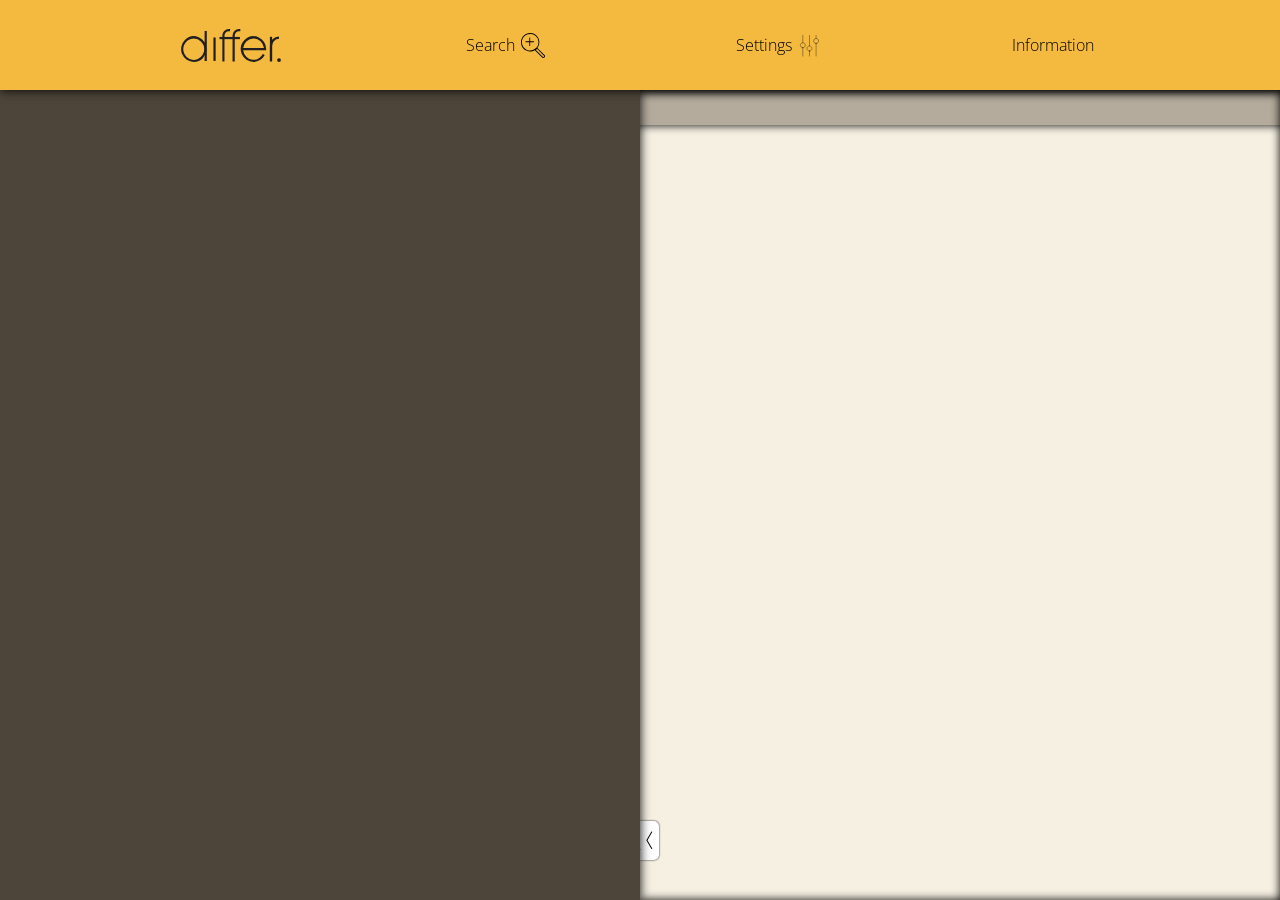
<file: Frontend/index.html>
<!DOCTYPE html>
<html lang="en">
<head>
    <meta charset="UTF-8">
    <meta http-equiv="X-UA-Compatible" content="IE=edge">
    <meta name="viewport" content="width=device-width, initial-scale=1.0">
    <link rel="preconnect" href="https://fonts.googleapis.com">
    <link rel="preconnect" href="https://fonts.gstatic.com" crossorigin>
    <link href="https://fonts.googleapis.com/css2?family=Open+Sans:wght@300&display=swap" rel="stylesheet">
    <script type="text/javascript" src="./js/jquery-3.6.4.min.js"></script>
    <script type="text/javascript" src="./js/jquery-ui-1.13.2/jquery-ui.js"></script>
    <script type="text/javascript" src="./js/script.js"></script>
    <link rel="stylesheet" href="./css/style.css">
    <link rel="shortcut icon" type="image/x-icon" href="./img/favicon/favico_32x32.ico">
    <title>Visualizer</title>
</head>
<body>
    <nav>
        <div id="logo"></div>
        
        <!-- Search button -->
        <div class="button" onkeypress="toggle_search()" onclick="toggle_search()" id="searchToggler" title="Show or hide the search field" tabindex="0">Search<p></p></div>
        
        <!-- Settings button -->
        <div class="button" onkeypress="toggle_settings()" onclick="toggle_settings()" id="settingsToggler" title="Show or hide the settings" tabindex="0">Settings<p id="icon"></p></div>
        
        <!-- Information button -->
        <div class="button" onkeypress="toggle_info()" onclick="toggle_info()" id="infoToggler" title="Show or hide the display legend" tabindex="0">Information<p></p></div>
    </nav>

    <!-- Settings section -->
    <div id="settings">
        <div id="scale">
            <p>Scale the objects</p>
            <input type="range" id="scaleInput" min="0.1" max="10" onchange="change_scale()">
            <div class="button" onkeypress="reset_scale()" onclick="reset_scale()">Reset</div>
        </div>
    </div>

    <!-- Processlist section -->
    <div class="wrapper" id="left">
        <div id="inputDiv" class="hidden">
            <!-- Search input field -->
            <input type="text" id="searchInput" autocomplete="off" onkeyup="search()" placeholder="Search..." title="Search through your processes">
        </div>
    </div>

    <!-- Display section -->
    <div class="wrapper" id="right">
        <!-- Toggle process list button -->
        <div class="button" id="toggleLeftButton" onkeypress="toggle_left()" onclick="toggle_left()" title="Toggle the process list" tabindex="0"><p></p></div>
        <div id="path"></div>
        <h3 id="pageLabel" title="Current Page"></h3>
        <div id="displayParent">
            <div id="display">
                <svg xmlns="http://www.w3.org/2000/svg">
                    <defs>
                        <!-- A marker to be used as an arrowhead -->
                        <marker
                        id="arrow"
                        viewBox="0 0 10 10"
                        refX="5"
                        refY="5"
                        markerWidth="6"
                        markerHeight="6"
                        orient="auto-start-reverse">
                        <path d="M 0 0 L 10 5 L 0 10 z" />
                        </marker>
                    </defs>
                </svg>
                <div id="displayCenter"></div>
            </div>
        </div>
    </div>
    
    <!-- Information section -->
    <div id="info" class="hiddenInfo">
        <div id="wrapper" class="hiddenWrapper">
            <div id="container">
                <!-- Detail section for "decision" -->
                <div class="detail" id="decision">
                    <div class="summary">
                        <!-- Icon button for toggling detail view -->
                        <div class="icon button" onkeypress="toggle_detail('decision')" onclick="toggle_detail('decision')"></div>
                        <h3>decision</h3>
                        <div class="stageImage" name="decision"></div>
                    </div>
                    <div class="description">
                        <p>
                            Lorem ipsum dolor sit amet 
                        </p>
                    </div>
                </div>
                
                <!-- Detail section for "anchor" -->
                <div class="detail" id="anchor">
                    <div class="summary">
                        <!-- Icon button for toggling detail view -->
                        <div class="icon button" onkeypress="toggle_detail('anchor')" onclick="toggle_detail('anchor')"></div>
                        <h3>anchor</h3>
                        <div class="stageImage" name="anchor"><p></p></div>
                    </div>
                    <div class="description">
                        <p>
                            Lorem ipsum dolor sit amet 
                        </p>
                    </div>
                </div>
                
                <!-- Detail section for "choice" -->
                <div class="detail" id="choice">
                    <div class="summary">
                        <!-- Icon button for toggling detail view -->
                        <div class="icon button" onkeypress="toggle_detail('choice')" onclick="toggle_detail('choice')"></div>
                        <h3>choice</h3>
                        <div class="stageImage" name="choice">
                            <p></p>
                        </div>
                    </div>
                    <div class="description">
                        <p>
                            Lorem ipsum dolor sit amet 
                        </p>
                    </div>
                </div>
                
                <!-- Detail section for "start" -->
                <div class="detail" id="start">
                    <div class="summary">
                        <!-- Icon button for toggling detail view -->
                        <div class="icon button" onkeypress="toggle_detail('start')" onclick="toggle_detail('start')"></div>
                        <h3>start</h3>
                        <div class="stageImage" name="start">
                            <p></p>
                        </div>
                    </div>
                    <div class="description">
                        <p>
                            Lorem ipsum dolor sit amet 
                        </p>
                    </div>
                </div>
                
                <!-- Detail section for "end" -->
                <div class="detail" id="end">
                    <div class="summary">
                        <!-- Icon button for toggling detail view -->
                        <div class="icon button" onkeypress="toggle_detail('end')" onclick="toggle_detail('end')"></div>
                        <h3>end</h3>
                        <div class="stageImage" name="end">
                            <p></p>
                        </div>
                    </div>
                    <div class="description">
                        <p>
                            Lorem ipsum dolor sit amet 
                        </p>
                    </div>
                </div>

                <!-- Insert details for each stage type -->
            </div>
        </div>
    </div>
</body>
</html>
</file>
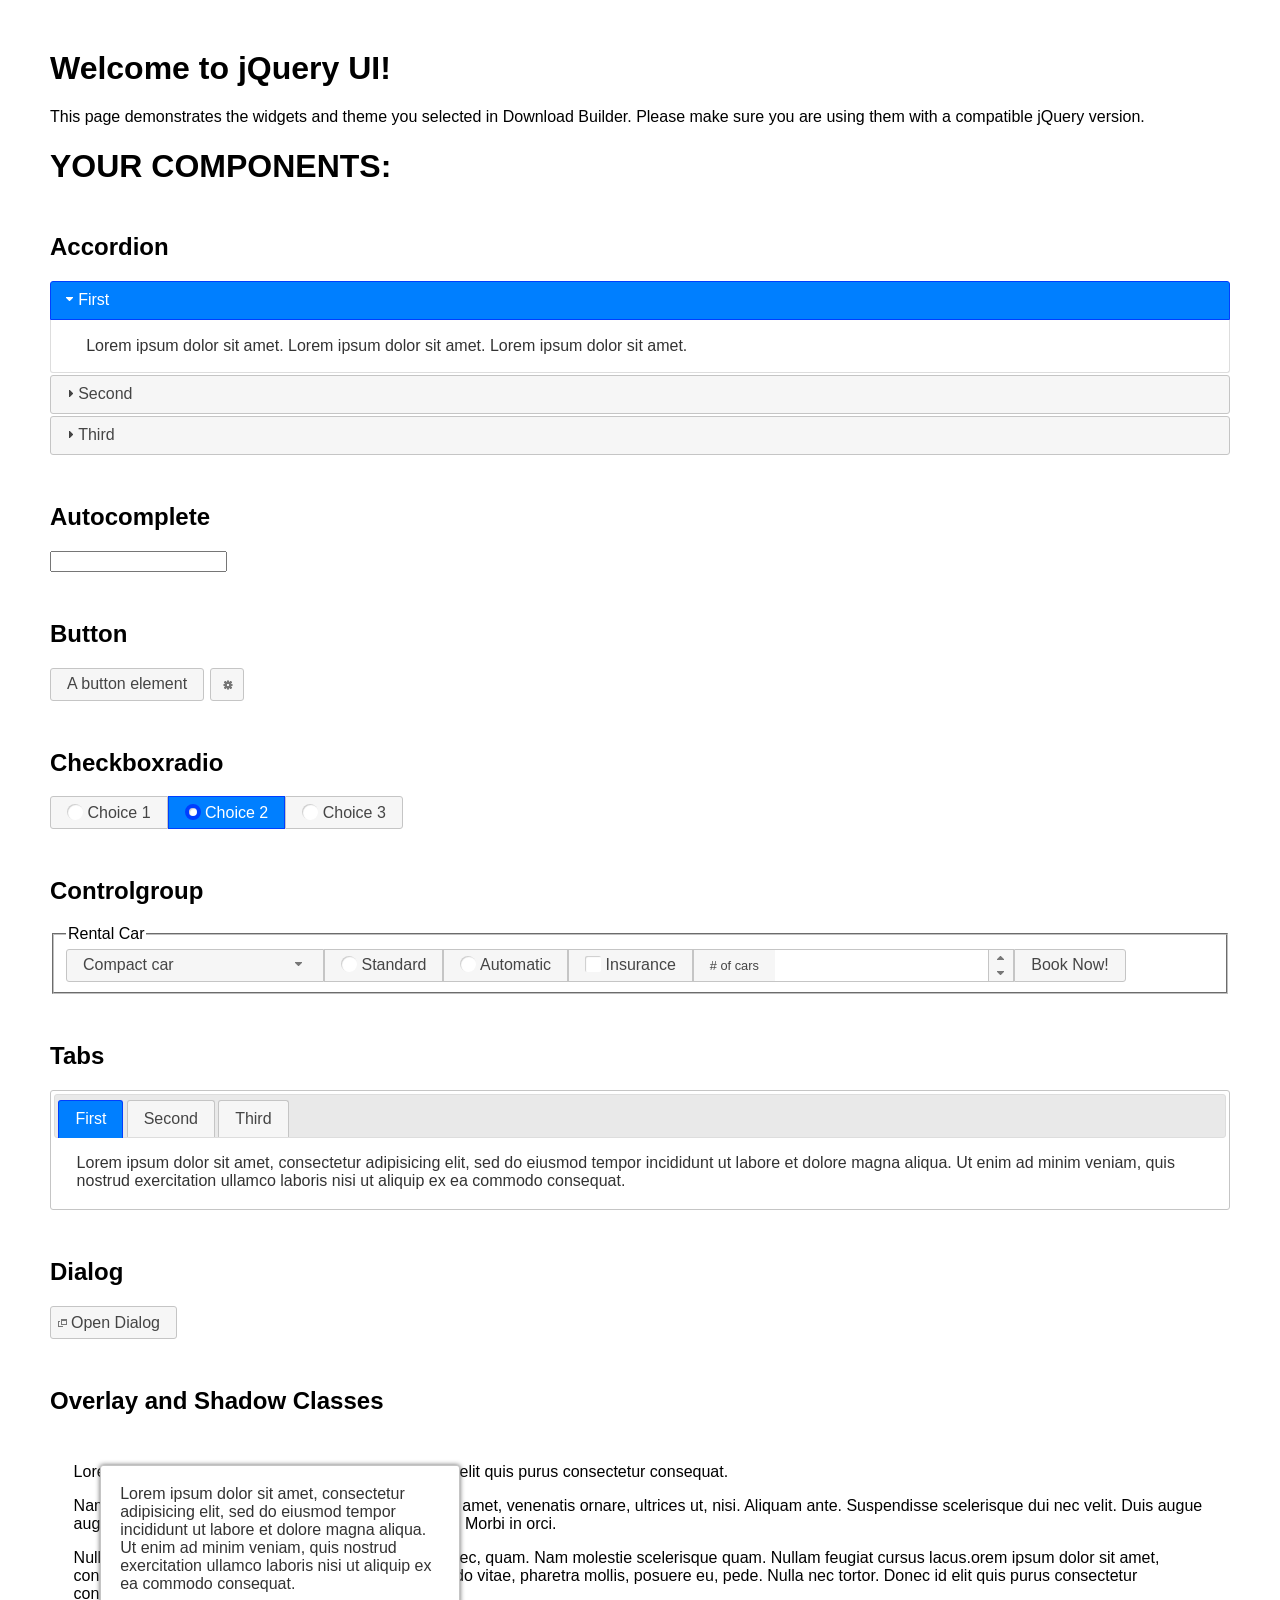
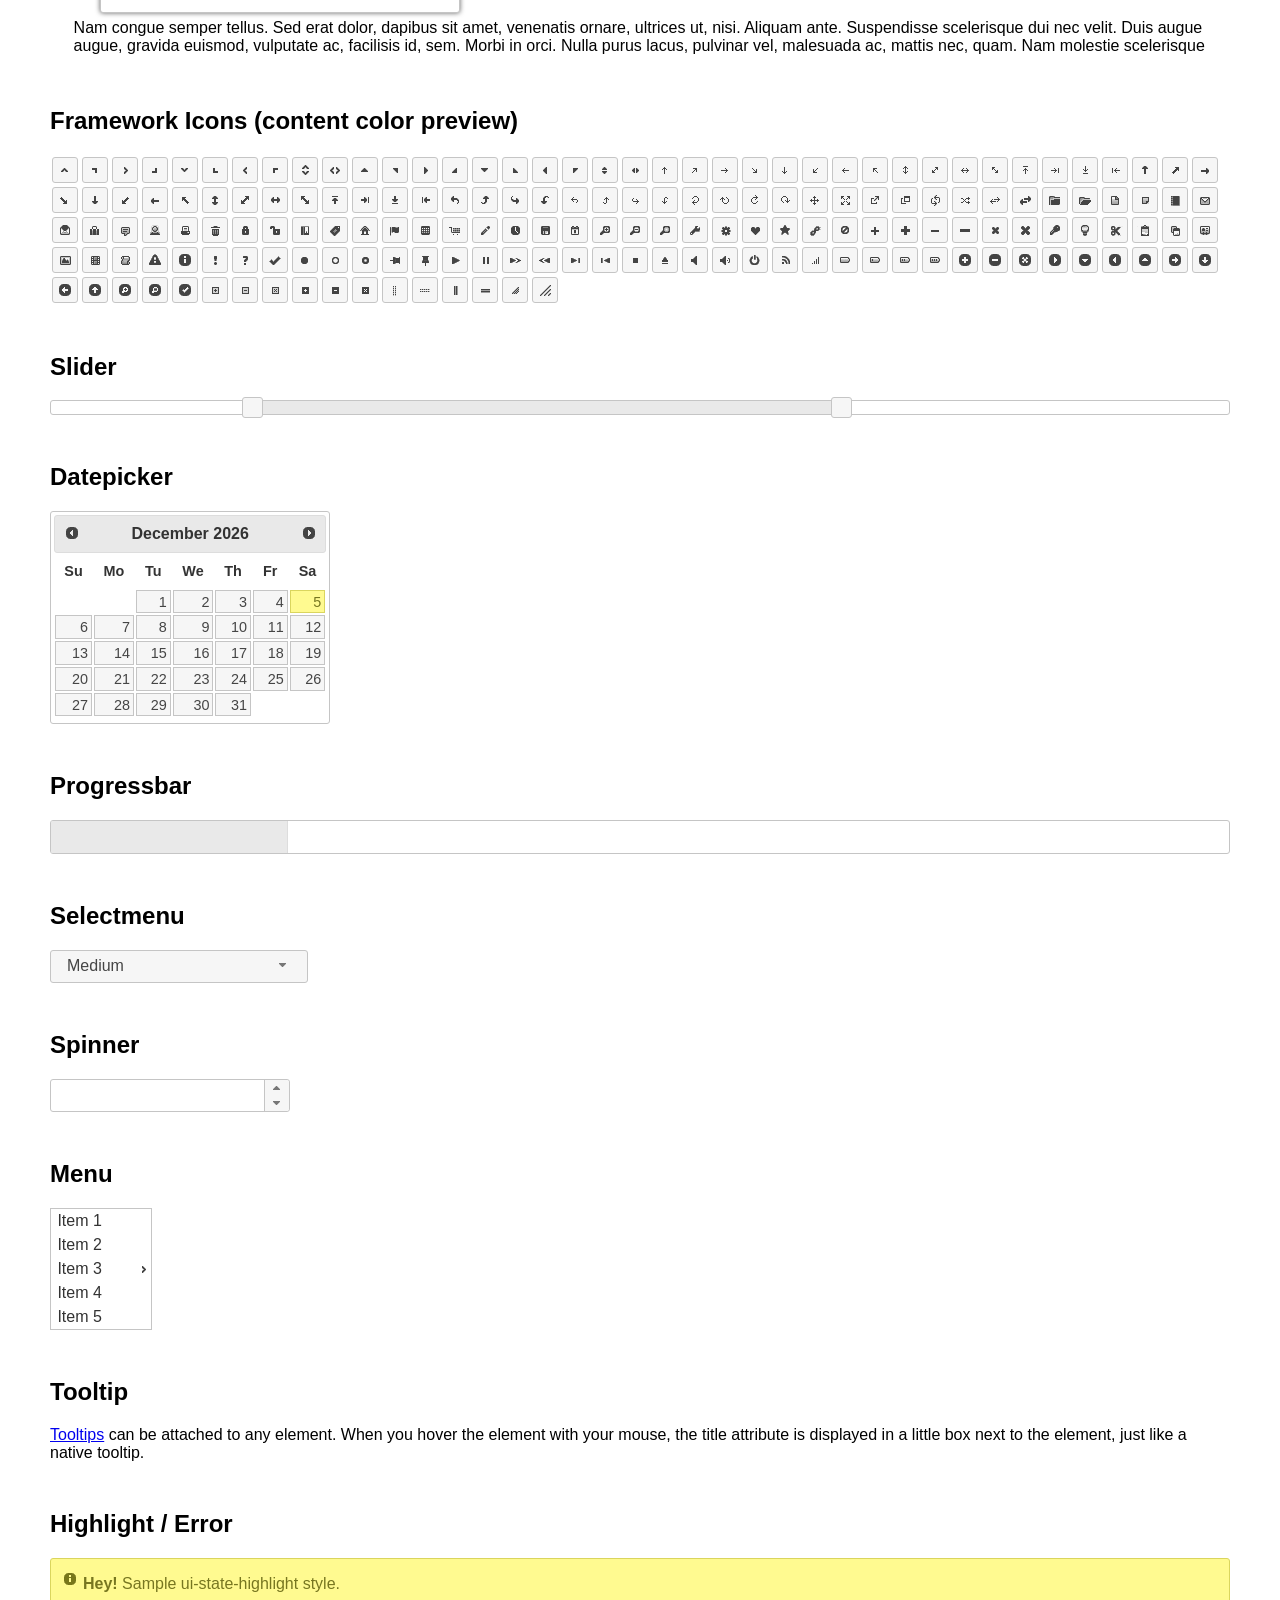
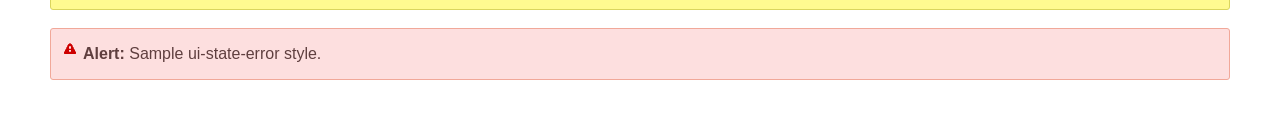
<file: Frontend/js/jquery-ui-1.13.2/index.html>
<!doctype html>
<html lang="us">
<head>
	<meta charset="utf-8">
	<title>jQuery UI Example Page</title>
	<link href="jquery-ui.css" rel="stylesheet">
	<style>
	body{
		font-family: "Trebuchet MS", sans-serif;
		margin: 50px;
	}
	.demoHeaders {
		margin-top: 2em;
	}
	#dialog-link {
		padding: .4em 1em .4em 20px;
		text-decoration: none;
		position: relative;
	}
	#dialog-link span.ui-icon {
		margin: 0 5px 0 0;
		position: absolute;
		left: .2em;
		top: 50%;
		margin-top: -8px;
	}
	#icons {
		margin: 0;
		padding: 0;
	}
	#icons li {
		margin: 2px;
		position: relative;
		padding: 4px 0;
		cursor: pointer;
		float: left;
		list-style: none;
	}
	#icons span.ui-icon {
		float: left;
		margin: 0 4px;
	}
	.fakewindowcontain .ui-widget-overlay {
		position: absolute;
	}
	select {
		width: 200px;
	}
	</style>
</head>
<body>

<h1>Welcome to jQuery UI!</h1>

<div class="ui-widget">
	<p>This page demonstrates the widgets and theme you selected in Download Builder. Please make sure you are using them with a compatible jQuery version.</p>
</div>

<h1>YOUR COMPONENTS:</h1>

<!-- Accordion -->
<h2 class="demoHeaders">Accordion</h2>
<div id="accordion">
	<h3>First</h3>
	<div>Lorem ipsum dolor sit amet. Lorem ipsum dolor sit amet. Lorem ipsum dolor sit amet.</div>
	<h3>Second</h3>
	<div>Phasellus mattis tincidunt nibh.</div>
	<h3>Third</h3>
	<div>Nam dui erat, auctor a, dignissim quis.</div>
</div>

<!-- Autocomplete -->
<h2 class="demoHeaders">Autocomplete</h2>
<div>
	<input id="autocomplete" title="type &quot;a&quot;">
</div>

<!-- Button -->
<h2 class="demoHeaders">Button</h2>
<button id="button">A button element</button>
<button id="button-icon">An icon-only button</button>

<!-- Checkboxradio -->
<h2 class="demoHeaders">Checkboxradio</h2>
<form style="margin-top: 1em;">
	<div id="radioset">
		<input type="radio" id="radio1" name="radio"><label for="radio1">Choice 1</label>
		<input type="radio" id="radio2" name="radio" checked="checked"><label for="radio2">Choice 2</label>
		<input type="radio" id="radio3" name="radio"><label for="radio3">Choice 3</label>
	</div>
</form>

<!-- Controlgroup -->
<h2 class="demoHeaders">Controlgroup</h2>
<fieldset>
	<legend>Rental Car</legend>
	<div id="controlgroup">
		<select id="car-type">
			<option>Compact car</option>
			<option>Midsize car</option>
			<option>Full size car</option>
			<option>SUV</option>
			<option>Luxury</option>
			<option>Truck</option>
			<option>Van</option>
		</select>
		<label for="transmission-standard">Standard</label>
		<input type="radio" name="transmission" id="transmission-standard">
		<label for="transmission-automatic">Automatic</label>
		<input type="radio" name="transmission" id="transmission-automatic">
		<label for="insurance">Insurance</label>
		<input type="checkbox" name="insurance" id="insurance">
		<label for="horizontal-spinner" class="ui-controlgroup-label"># of cars</label>
		<input id="horizontal-spinner" class="ui-spinner-input">
		<button>Book Now!</button>
	</div>
</fieldset>

<!-- Tabs -->
<h2 class="demoHeaders">Tabs</h2>
<div id="tabs">
	<ul>
		<li><a href="#tabs-1">First</a></li>
		<li><a href="#tabs-2">Second</a></li>
		<li><a href="#tabs-3">Third</a></li>
	</ul>
	<div id="tabs-1">Lorem ipsum dolor sit amet, consectetur adipisicing elit, sed do eiusmod tempor incididunt ut labore et dolore magna aliqua. Ut enim ad minim veniam, quis nostrud exercitation ullamco laboris nisi ut aliquip ex ea commodo consequat.</div>
	<div id="tabs-2">Phasellus mattis tincidunt nibh. Cras orci urna, blandit id, pretium vel, aliquet ornare, felis. Maecenas scelerisque sem non nisl. Fusce sed lorem in enim dictum bibendum.</div>
	<div id="tabs-3">Nam dui erat, auctor a, dignissim quis, sollicitudin eu, felis. Pellentesque nisi urna, interdum eget, sagittis et, consequat vestibulum, lacus. Mauris porttitor ullamcorper augue.</div>
</div>

<h2 class="demoHeaders">Dialog</h2>
<p>
	<button id="dialog-link" class="ui-button ui-corner-all ui-widget">
		<span class="ui-icon ui-icon-newwin"></span>Open Dialog
	</button>
</p>

<h2 class="demoHeaders">Overlay and Shadow Classes</h2>
<div style="position: relative; width: 96%; height: 200px; padding:1% 2%; overflow:hidden;" class="fakewindowcontain">
	<p>Lorem ipsum dolor sit amet,  Nulla nec tortor. Donec id elit quis purus consectetur consequat. </p><p>Nam congue semper tellus. Sed erat dolor, dapibus sit amet, venenatis ornare, ultrices ut, nisi. Aliquam ante. Suspendisse scelerisque dui nec velit. Duis augue augue, gravida euismod, vulputate ac, facilisis id, sem. Morbi in orci. </p><p>Nulla purus lacus, pulvinar vel, malesuada ac, mattis nec, quam. Nam molestie scelerisque quam. Nullam feugiat cursus lacus.orem ipsum dolor sit amet, consectetur adipiscing elit. Donec libero risus, commodo vitae, pharetra mollis, posuere eu, pede. Nulla nec tortor. Donec id elit quis purus consectetur consequat. </p><p>Nam congue semper tellus. Sed erat dolor, dapibus sit amet, venenatis ornare, ultrices ut, nisi. Aliquam ante. Suspendisse scelerisque dui nec velit. Duis augue augue, gravida euismod, vulputate ac, facilisis id, sem. Morbi in orci. Nulla purus lacus, pulvinar vel, malesuada ac, mattis nec, quam. Nam molestie scelerisque quam. </p><p>Nullam feugiat cursus lacus.orem ipsum dolor sit amet, consectetur adipiscing elit. Donec libero risus, commodo vitae, pharetra mollis, posuere eu, pede. Nulla nec tortor. Donec id elit quis purus consectetur consequat. Nam congue semper tellus. Sed erat dolor, dapibus sit amet, venenatis ornare, ultrices ut, nisi. Aliquam ante. </p><p>Suspendisse scelerisque dui nec velit. Duis augue augue, gravida euismod, vulputate ac, facilisis id, sem. Morbi in orci. Nulla purus lacus, pulvinar vel, malesuada ac, mattis nec, quam. Nam molestie scelerisque quam. Nullam feugiat cursus lacus.orem ipsum dolor sit amet, consectetur adipiscing elit. Donec libero risus, commodo vitae, pharetra mollis, posuere eu, pede. Nulla nec tortor. Donec id elit quis purus consectetur consequat. Nam congue semper tellus. Sed erat dolor, dapibus sit amet, venenatis ornare, ultrices ut, nisi. </p>

	<!-- ui-dialog -->
	<div class="ui-widget-overlay ui-front"></div>
	<div style="position: absolute; width: 320px; left: 50px; top: 30px; padding: 1.2em" class="ui-widget ui-front ui-widget-content ui-corner-all ui-widget-shadow">
		Lorem ipsum dolor sit amet, consectetur adipisicing elit, sed do eiusmod tempor incididunt ut labore et dolore magna aliqua. Ut enim ad minim veniam, quis nostrud exercitation ullamco laboris nisi ut aliquip ex ea commodo consequat.
	</div>

</div>

<!-- ui-dialog -->
<div id="dialog" title="Dialog Title">
	<p>Lorem ipsum dolor sit amet, consectetur adipisicing elit, sed do eiusmod tempor incididunt ut labore et dolore magna aliqua. Ut enim ad minim veniam, quis nostrud exercitation ullamco laboris nisi ut aliquip ex ea commodo consequat.</p>
</div>


<h2 class="demoHeaders">Framework Icons (content color preview)</h2>
<ul id="icons" class="ui-widget ui-helper-clearfix">
	<li class="ui-state-default ui-corner-all" title=".ui-icon-caret-1-n"><span class="ui-icon ui-icon-caret-1-n"></span></li>
	<li class="ui-state-default ui-corner-all" title=".ui-icon-caret-1-ne"><span class="ui-icon ui-icon-caret-1-ne"></span></li>
	<li class="ui-state-default ui-corner-all" title=".ui-icon-caret-1-e"><span class="ui-icon ui-icon-caret-1-e"></span></li>
	<li class="ui-state-default ui-corner-all" title=".ui-icon-caret-1-se"><span class="ui-icon ui-icon-caret-1-se"></span></li>
	<li class="ui-state-default ui-corner-all" title=".ui-icon-caret-1-s"><span class="ui-icon ui-icon-caret-1-s"></span></li>
	<li class="ui-state-default ui-corner-all" title=".ui-icon-caret-1-sw"><span class="ui-icon ui-icon-caret-1-sw"></span></li>
	<li class="ui-state-default ui-corner-all" title=".ui-icon-caret-1-w"><span class="ui-icon ui-icon-caret-1-w"></span></li>
	<li class="ui-state-default ui-corner-all" title=".ui-icon-caret-1-nw"><span class="ui-icon ui-icon-caret-1-nw"></span></li>
	<li class="ui-state-default ui-corner-all" title=".ui-icon-caret-2-n-s"><span class="ui-icon ui-icon-caret-2-n-s"></span></li>
	<li class="ui-state-default ui-corner-all" title=".ui-icon-caret-2-e-w"><span class="ui-icon ui-icon-caret-2-e-w"></span></li>
	<li class="ui-state-default ui-corner-all" title=".ui-icon-triangle-1-n"><span class="ui-icon ui-icon-triangle-1-n"></span></li>
	<li class="ui-state-default ui-corner-all" title=".ui-icon-triangle-1-ne"><span class="ui-icon ui-icon-triangle-1-ne"></span></li>
	<li class="ui-state-default ui-corner-all" title=".ui-icon-triangle-1-e"><span class="ui-icon ui-icon-triangle-1-e"></span></li>
	<li class="ui-state-default ui-corner-all" title=".ui-icon-triangle-1-se"><span class="ui-icon ui-icon-triangle-1-se"></span></li>
	<li class="ui-state-default ui-corner-all" title=".ui-icon-triangle-1-s"><span class="ui-icon ui-icon-triangle-1-s"></span></li>
	<li class="ui-state-default ui-corner-all" title=".ui-icon-triangle-1-sw"><span class="ui-icon ui-icon-triangle-1-sw"></span></li>
	<li class="ui-state-default ui-corner-all" title=".ui-icon-triangle-1-w"><span class="ui-icon ui-icon-triangle-1-w"></span></li>
	<li class="ui-state-default ui-corner-all" title=".ui-icon-triangle-1-nw"><span class="ui-icon ui-icon-triangle-1-nw"></span></li>
	<li class="ui-state-default ui-corner-all" title=".ui-icon-triangle-2-n-s"><span class="ui-icon ui-icon-triangle-2-n-s"></span></li>
	<li class="ui-state-default ui-corner-all" title=".ui-icon-triangle-2-e-w"><span class="ui-icon ui-icon-triangle-2-e-w"></span></li>
	<li class="ui-state-default ui-corner-all" title=".ui-icon-arrow-1-n"><span class="ui-icon ui-icon-arrow-1-n"></span></li>
	<li class="ui-state-default ui-corner-all" title=".ui-icon-arrow-1-ne"><span class="ui-icon ui-icon-arrow-1-ne"></span></li>
	<li class="ui-state-default ui-corner-all" title=".ui-icon-arrow-1-e"><span class="ui-icon ui-icon-arrow-1-e"></span></li>
	<li class="ui-state-default ui-corner-all" title=".ui-icon-arrow-1-se"><span class="ui-icon ui-icon-arrow-1-se"></span></li>
	<li class="ui-state-default ui-corner-all" title=".ui-icon-arrow-1-s"><span class="ui-icon ui-icon-arrow-1-s"></span></li>
	<li class="ui-state-default ui-corner-all" title=".ui-icon-arrow-1-sw"><span class="ui-icon ui-icon-arrow-1-sw"></span></li>
	<li class="ui-state-default ui-corner-all" title=".ui-icon-arrow-1-w"><span class="ui-icon ui-icon-arrow-1-w"></span></li>
	<li class="ui-state-default ui-corner-all" title=".ui-icon-arrow-1-nw"><span class="ui-icon ui-icon-arrow-1-nw"></span></li>
	<li class="ui-state-default ui-corner-all" title=".ui-icon-arrow-2-n-s"><span class="ui-icon ui-icon-arrow-2-n-s"></span></li>
	<li class="ui-state-default ui-corner-all" title=".ui-icon-arrow-2-ne-sw"><span class="ui-icon ui-icon-arrow-2-ne-sw"></span></li>
	<li class="ui-state-default ui-corner-all" title=".ui-icon-arrow-2-e-w"><span class="ui-icon ui-icon-arrow-2-e-w"></span></li>
	<li class="ui-state-default ui-corner-all" title=".ui-icon-arrow-2-se-nw"><span class="ui-icon ui-icon-arrow-2-se-nw"></span></li>
	<li class="ui-state-default ui-corner-all" title=".ui-icon-arrowstop-1-n"><span class="ui-icon ui-icon-arrowstop-1-n"></span></li>
	<li class="ui-state-default ui-corner-all" title=".ui-icon-arrowstop-1-e"><span class="ui-icon ui-icon-arrowstop-1-e"></span></li>
	<li class="ui-state-default ui-corner-all" title=".ui-icon-arrowstop-1-s"><span class="ui-icon ui-icon-arrowstop-1-s"></span></li>
	<li class="ui-state-default ui-corner-all" title=".ui-icon-arrowstop-1-w"><span class="ui-icon ui-icon-arrowstop-1-w"></span></li>
	<li class="ui-state-default ui-corner-all" title=".ui-icon-arrowthick-1-n"><span class="ui-icon ui-icon-arrowthick-1-n"></span></li>
	<li class="ui-state-default ui-corner-all" title=".ui-icon-arrowthick-1-ne"><span class="ui-icon ui-icon-arrowthick-1-ne"></span></li>
	<li class="ui-state-default ui-corner-all" title=".ui-icon-arrowthick-1-e"><span class="ui-icon ui-icon-arrowthick-1-e"></span></li>
	<li class="ui-state-default ui-corner-all" title=".ui-icon-arrowthick-1-se"><span class="ui-icon ui-icon-arrowthick-1-se"></span></li>
	<li class="ui-state-default ui-corner-all" title=".ui-icon-arrowthick-1-s"><span class="ui-icon ui-icon-arrowthick-1-s"></span></li>
	<li class="ui-state-default ui-corner-all" title=".ui-icon-arrowthick-1-sw"><span class="ui-icon ui-icon-arrowthick-1-sw"></span></li>
	<li class="ui-state-default ui-corner-all" title=".ui-icon-arrowthick-1-w"><span class="ui-icon ui-icon-arrowthick-1-w"></span></li>
	<li class="ui-state-default ui-corner-all" title=".ui-icon-arrowthick-1-nw"><span class="ui-icon ui-icon-arrowthick-1-nw"></span></li>
	<li class="ui-state-default ui-corner-all" title=".ui-icon-arrowthick-2-n-s"><span class="ui-icon ui-icon-arrowthick-2-n-s"></span></li>
	<li class="ui-state-default ui-corner-all" title=".ui-icon-arrowthick-2-ne-sw"><span class="ui-icon ui-icon-arrowthick-2-ne-sw"></span></li>
	<li class="ui-state-default ui-corner-all" title=".ui-icon-arrowthick-2-e-w"><span class="ui-icon ui-icon-arrowthick-2-e-w"></span></li>
	<li class="ui-state-default ui-corner-all" title=".ui-icon-arrowthick-2-se-nw"><span class="ui-icon ui-icon-arrowthick-2-se-nw"></span></li>
	<li class="ui-state-default ui-corner-all" title=".ui-icon-arrowthickstop-1-n"><span class="ui-icon ui-icon-arrowthickstop-1-n"></span></li>
	<li class="ui-state-default ui-corner-all" title=".ui-icon-arrowthickstop-1-e"><span class="ui-icon ui-icon-arrowthickstop-1-e"></span></li>
	<li class="ui-state-default ui-corner-all" title=".ui-icon-arrowthickstop-1-s"><span class="ui-icon ui-icon-arrowthickstop-1-s"></span></li>
	<li class="ui-state-default ui-corner-all" title=".ui-icon-arrowthickstop-1-w"><span class="ui-icon ui-icon-arrowthickstop-1-w"></span></li>
	<li class="ui-state-default ui-corner-all" title=".ui-icon-arrowreturnthick-1-w"><span class="ui-icon ui-icon-arrowreturnthick-1-w"></span></li>
	<li class="ui-state-default ui-corner-all" title=".ui-icon-arrowreturnthick-1-n"><span class="ui-icon ui-icon-arrowreturnthick-1-n"></span></li>
	<li class="ui-state-default ui-corner-all" title=".ui-icon-arrowreturnthick-1-e"><span class="ui-icon ui-icon-arrowreturnthick-1-e"></span></li>
	<li class="ui-state-default ui-corner-all" title=".ui-icon-arrowreturnthick-1-s"><span class="ui-icon ui-icon-arrowreturnthick-1-s"></span></li>
	<li class="ui-state-default ui-corner-all" title=".ui-icon-arrowreturn-1-w"><span class="ui-icon ui-icon-arrowreturn-1-w"></span></li>
	<li class="ui-state-default ui-corner-all" title=".ui-icon-arrowreturn-1-n"><span class="ui-icon ui-icon-arrowreturn-1-n"></span></li>
	<li class="ui-state-default ui-corner-all" title=".ui-icon-arrowreturn-1-e"><span class="ui-icon ui-icon-arrowreturn-1-e"></span></li>
	<li class="ui-state-default ui-corner-all" title=".ui-icon-arrowreturn-1-s"><span class="ui-icon ui-icon-arrowreturn-1-s"></span></li>
	<li class="ui-state-default ui-corner-all" title=".ui-icon-arrowrefresh-1-w"><span class="ui-icon ui-icon-arrowrefresh-1-w"></span></li>
	<li class="ui-state-default ui-corner-all" title=".ui-icon-arrowrefresh-1-n"><span class="ui-icon ui-icon-arrowrefresh-1-n"></span></li>
	<li class="ui-state-default ui-corner-all" title=".ui-icon-arrowrefresh-1-e"><span class="ui-icon ui-icon-arrowrefresh-1-e"></span></li>
	<li class="ui-state-default ui-corner-all" title=".ui-icon-arrowrefresh-1-s"><span class="ui-icon ui-icon-arrowrefresh-1-s"></span></li>
	<li class="ui-state-default ui-corner-all" title=".ui-icon-arrow-4"><span class="ui-icon ui-icon-arrow-4"></span></li>
	<li class="ui-state-default ui-corner-all" title=".ui-icon-arrow-4-diag"><span class="ui-icon ui-icon-arrow-4-diag"></span></li>
	<li class="ui-state-default ui-corner-all" title=".ui-icon-extlink"><span class="ui-icon ui-icon-extlink"></span></li>
	<li class="ui-state-default ui-corner-all" title=".ui-icon-newwin"><span class="ui-icon ui-icon-newwin"></span></li>
	<li class="ui-state-default ui-corner-all" title=".ui-icon-refresh"><span class="ui-icon ui-icon-refresh"></span></li>
	<li class="ui-state-default ui-corner-all" title=".ui-icon-shuffle"><span class="ui-icon ui-icon-shuffle"></span></li>
	<li class="ui-state-default ui-corner-all" title=".ui-icon-transfer-e-w"><span class="ui-icon ui-icon-transfer-e-w"></span></li>
	<li class="ui-state-default ui-corner-all" title=".ui-icon-transferthick-e-w"><span class="ui-icon ui-icon-transferthick-e-w"></span></li>
	<li class="ui-state-default ui-corner-all" title=".ui-icon-folder-collapsed"><span class="ui-icon ui-icon-folder-collapsed"></span></li>
	<li class="ui-state-default ui-corner-all" title=".ui-icon-folder-open"><span class="ui-icon ui-icon-folder-open"></span></li>
	<li class="ui-state-default ui-corner-all" title=".ui-icon-document"><span class="ui-icon ui-icon-document"></span></li>
	<li class="ui-state-default ui-corner-all" title=".ui-icon-document-b"><span class="ui-icon ui-icon-document-b"></span></li>
	<li class="ui-state-default ui-corner-all" title=".ui-icon-note"><span class="ui-icon ui-icon-note"></span></li>
	<li class="ui-state-default ui-corner-all" title=".ui-icon-mail-closed"><span class="ui-icon ui-icon-mail-closed"></span></li>
	<li class="ui-state-default ui-corner-all" title=".ui-icon-mail-open"><span class="ui-icon ui-icon-mail-open"></span></li>
	<li class="ui-state-default ui-corner-all" title=".ui-icon-suitcase"><span class="ui-icon ui-icon-suitcase"></span></li>
	<li class="ui-state-default ui-corner-all" title=".ui-icon-comment"><span class="ui-icon ui-icon-comment"></span></li>
	<li class="ui-state-default ui-corner-all" title=".ui-icon-person"><span class="ui-icon ui-icon-person"></span></li>
	<li class="ui-state-default ui-corner-all" title=".ui-icon-print"><span class="ui-icon ui-icon-print"></span></li>
	<li class="ui-state-default ui-corner-all" title=".ui-icon-trash"><span class="ui-icon ui-icon-trash"></span></li>
	<li class="ui-state-default ui-corner-all" title=".ui-icon-locked"><span class="ui-icon ui-icon-locked"></span></li>
	<li class="ui-state-default ui-corner-all" title=".ui-icon-unlocked"><span class="ui-icon ui-icon-unlocked"></span></li>
	<li class="ui-state-default ui-corner-all" title=".ui-icon-bookmark"><span class="ui-icon ui-icon-bookmark"></span></li>
	<li class="ui-state-default ui-corner-all" title=".ui-icon-tag"><span class="ui-icon ui-icon-tag"></span></li>
	<li class="ui-state-default ui-corner-all" title=".ui-icon-home"><span class="ui-icon ui-icon-home"></span></li>
	<li class="ui-state-default ui-corner-all" title=".ui-icon-flag"><span class="ui-icon ui-icon-flag"></span></li>
	<li class="ui-state-default ui-corner-all" title=".ui-icon-calculator"><span class="ui-icon ui-icon-calculator"></span></li>
	<li class="ui-state-default ui-corner-all" title=".ui-icon-cart"><span class="ui-icon ui-icon-cart"></span></li>
	<li class="ui-state-default ui-corner-all" title=".ui-icon-pencil"><span class="ui-icon ui-icon-pencil"></span></li>
	<li class="ui-state-default ui-corner-all" title=".ui-icon-clock"><span class="ui-icon ui-icon-clock"></span></li>
	<li class="ui-state-default ui-corner-all" title=".ui-icon-disk"><span class="ui-icon ui-icon-disk"></span></li>
	<li class="ui-state-default ui-corner-all" title=".ui-icon-calendar"><span class="ui-icon ui-icon-calendar"></span></li>
	<li class="ui-state-default ui-corner-all" title=".ui-icon-zoomin"><span class="ui-icon ui-icon-zoomin"></span></li>
	<li class="ui-state-default ui-corner-all" title=".ui-icon-zoomout"><span class="ui-icon ui-icon-zoomout"></span></li>
	<li class="ui-state-default ui-corner-all" title=".ui-icon-search"><span class="ui-icon ui-icon-search"></span></li>
	<li class="ui-state-default ui-corner-all" title=".ui-icon-wrench"><span class="ui-icon ui-icon-wrench"></span></li>
	<li class="ui-state-default ui-corner-all" title=".ui-icon-gear"><span class="ui-icon ui-icon-gear"></span></li>
	<li class="ui-state-default ui-corner-all" title=".ui-icon-heart"><span class="ui-icon ui-icon-heart"></span></li>
	<li class="ui-state-default ui-corner-all" title=".ui-icon-star"><span class="ui-icon ui-icon-star"></span></li>
	<li class="ui-state-default ui-corner-all" title=".ui-icon-link"><span class="ui-icon ui-icon-link"></span></li>
	<li class="ui-state-default ui-corner-all" title=".ui-icon-cancel"><span class="ui-icon ui-icon-cancel"></span></li>
	<li class="ui-state-default ui-corner-all" title=".ui-icon-plus"><span class="ui-icon ui-icon-plus"></span></li>
	<li class="ui-state-default ui-corner-all" title=".ui-icon-plusthick"><span class="ui-icon ui-icon-plusthick"></span></li>
	<li class="ui-state-default ui-corner-all" title=".ui-icon-minus"><span class="ui-icon ui-icon-minus"></span></li>
	<li class="ui-state-default ui-corner-all" title=".ui-icon-minusthick"><span class="ui-icon ui-icon-minusthick"></span></li>
	<li class="ui-state-default ui-corner-all" title=".ui-icon-close"><span class="ui-icon ui-icon-close"></span></li>
	<li class="ui-state-default ui-corner-all" title=".ui-icon-closethick"><span class="ui-icon ui-icon-closethick"></span></li>
	<li class="ui-state-default ui-corner-all" title=".ui-icon-key"><span class="ui-icon ui-icon-key"></span></li>
	<li class="ui-state-default ui-corner-all" title=".ui-icon-lightbulb"><span class="ui-icon ui-icon-lightbulb"></span></li>
	<li class="ui-state-default ui-corner-all" title=".ui-icon-scissors"><span class="ui-icon ui-icon-scissors"></span></li>
	<li class="ui-state-default ui-corner-all" title=".ui-icon-clipboard"><span class="ui-icon ui-icon-clipboard"></span></li>
	<li class="ui-state-default ui-corner-all" title=".ui-icon-copy"><span class="ui-icon ui-icon-copy"></span></li>
	<li class="ui-state-default ui-corner-all" title=".ui-icon-contact"><span class="ui-icon ui-icon-contact"></span></li>
	<li class="ui-state-default ui-corner-all" title=".ui-icon-image"><span class="ui-icon ui-icon-image"></span></li>
	<li class="ui-state-default ui-corner-all" title=".ui-icon-video"><span class="ui-icon ui-icon-video"></span></li>
	<li class="ui-state-default ui-corner-all" title=".ui-icon-script"><span class="ui-icon ui-icon-script"></span></li>
	<li class="ui-state-default ui-corner-all" title=".ui-icon-alert"><span class="ui-icon ui-icon-alert"></span></li>
	<li class="ui-state-default ui-corner-all" title=".ui-icon-info"><span class="ui-icon ui-icon-info"></span></li>
	<li class="ui-state-default ui-corner-all" title=".ui-icon-notice"><span class="ui-icon ui-icon-notice"></span></li>
	<li class="ui-state-default ui-corner-all" title=".ui-icon-help"><span class="ui-icon ui-icon-help"></span></li>
	<li class="ui-state-default ui-corner-all" title=".ui-icon-check"><span class="ui-icon ui-icon-check"></span></li>
	<li class="ui-state-default ui-corner-all" title=".ui-icon-bullet"><span class="ui-icon ui-icon-bullet"></span></li>
	<li class="ui-state-default ui-corner-all" title=".ui-icon-radio-off"><span class="ui-icon ui-icon-radio-off"></span></li>
	<li class="ui-state-default ui-corner-all" title=".ui-icon-radio-on"><span class="ui-icon ui-icon-radio-on"></span></li>
	<li class="ui-state-default ui-corner-all" title=".ui-icon-pin-w"><span class="ui-icon ui-icon-pin-w"></span></li>
	<li class="ui-state-default ui-corner-all" title=".ui-icon-pin-s"><span class="ui-icon ui-icon-pin-s"></span></li>
	<li class="ui-state-default ui-corner-all" title=".ui-icon-play"><span class="ui-icon ui-icon-play"></span></li>
	<li class="ui-state-default ui-corner-all" title=".ui-icon-pause"><span class="ui-icon ui-icon-pause"></span></li>
	<li class="ui-state-default ui-corner-all" title=".ui-icon-seek-next"><span class="ui-icon ui-icon-seek-next"></span></li>
	<li class="ui-state-default ui-corner-all" title=".ui-icon-seek-prev"><span class="ui-icon ui-icon-seek-prev"></span></li>
	<li class="ui-state-default ui-corner-all" title=".ui-icon-seek-end"><span class="ui-icon ui-icon-seek-end"></span></li>
	<li class="ui-state-default ui-corner-all" title=".ui-icon-seek-first"><span class="ui-icon ui-icon-seek-first"></span></li>
	<li class="ui-state-default ui-corner-all" title=".ui-icon-stop"><span class="ui-icon ui-icon-stop"></span></li>
	<li class="ui-state-default ui-corner-all" title=".ui-icon-eject"><span class="ui-icon ui-icon-eject"></span></li>
	<li class="ui-state-default ui-corner-all" title=".ui-icon-volume-off"><span class="ui-icon ui-icon-volume-off"></span></li>
	<li class="ui-state-default ui-corner-all" title=".ui-icon-volume-on"><span class="ui-icon ui-icon-volume-on"></span></li>
	<li class="ui-state-default ui-corner-all" title=".ui-icon-power"><span class="ui-icon ui-icon-power"></span></li>
	<li class="ui-state-default ui-corner-all" title=".ui-icon-signal-diag"><span class="ui-icon ui-icon-signal-diag"></span></li>
	<li class="ui-state-default ui-corner-all" title=".ui-icon-signal"><span class="ui-icon ui-icon-signal"></span></li>
	<li class="ui-state-default ui-corner-all" title=".ui-icon-battery-0"><span class="ui-icon ui-icon-battery-0"></span></li>
	<li class="ui-state-default ui-corner-all" title=".ui-icon-battery-1"><span class="ui-icon ui-icon-battery-1"></span></li>
	<li class="ui-state-default ui-corner-all" title=".ui-icon-battery-2"><span class="ui-icon ui-icon-battery-2"></span></li>
	<li class="ui-state-default ui-corner-all" title=".ui-icon-battery-3"><span class="ui-icon ui-icon-battery-3"></span></li>
	<li class="ui-state-default ui-corner-all" title=".ui-icon-circle-plus"><span class="ui-icon ui-icon-circle-plus"></span></li>
	<li class="ui-state-default ui-corner-all" title=".ui-icon-circle-minus"><span class="ui-icon ui-icon-circle-minus"></span></li>
	<li class="ui-state-default ui-corner-all" title=".ui-icon-circle-close"><span class="ui-icon ui-icon-circle-close"></span></li>
	<li class="ui-state-default ui-corner-all" title=".ui-icon-circle-triangle-e"><span class="ui-icon ui-icon-circle-triangle-e"></span></li>
	<li class="ui-state-default ui-corner-all" title=".ui-icon-circle-triangle-s"><span class="ui-icon ui-icon-circle-triangle-s"></span></li>
	<li class="ui-state-default ui-corner-all" title=".ui-icon-circle-triangle-w"><span class="ui-icon ui-icon-circle-triangle-w"></span></li>
	<li class="ui-state-default ui-corner-all" title=".ui-icon-circle-triangle-n"><span class="ui-icon ui-icon-circle-triangle-n"></span></li>
	<li class="ui-state-default ui-corner-all" title=".ui-icon-circle-arrow-e"><span class="ui-icon ui-icon-circle-arrow-e"></span></li>
	<li class="ui-state-default ui-corner-all" title=".ui-icon-circle-arrow-s"><span class="ui-icon ui-icon-circle-arrow-s"></span></li>
	<li class="ui-state-default ui-corner-all" title=".ui-icon-circle-arrow-w"><span class="ui-icon ui-icon-circle-arrow-w"></span></li>
	<li class="ui-state-default ui-corner-all" title=".ui-icon-circle-arrow-n"><span class="ui-icon ui-icon-circle-arrow-n"></span></li>
	<li class="ui-state-default ui-corner-all" title=".ui-icon-circle-zoomin"><span class="ui-icon ui-icon-circle-zoomin"></span></li>
	<li class="ui-state-default ui-corner-all" title=".ui-icon-circle-zoomout"><span class="ui-icon ui-icon-circle-zoomout"></span></li>
	<li class="ui-state-default ui-corner-all" title=".ui-icon-circle-check"><span class="ui-icon ui-icon-circle-check"></span></li>
	<li class="ui-state-default ui-corner-all" title=".ui-icon-circlesmall-plus"><span class="ui-icon ui-icon-circlesmall-plus"></span></li>
	<li class="ui-state-default ui-corner-all" title=".ui-icon-circlesmall-minus"><span class="ui-icon ui-icon-circlesmall-minus"></span></li>
	<li class="ui-state-default ui-corner-all" title=".ui-icon-circlesmall-close"><span class="ui-icon ui-icon-circlesmall-close"></span></li>
	<li class="ui-state-default ui-corner-all" title=".ui-icon-squaresmall-plus"><span class="ui-icon ui-icon-squaresmall-plus"></span></li>
	<li class="ui-state-default ui-corner-all" title=".ui-icon-squaresmall-minus"><span class="ui-icon ui-icon-squaresmall-minus"></span></li>
	<li class="ui-state-default ui-corner-all" title=".ui-icon-squaresmall-close"><span class="ui-icon ui-icon-squaresmall-close"></span></li>
	<li class="ui-state-default ui-corner-all" title=".ui-icon-grip-dotted-vertical"><span class="ui-icon ui-icon-grip-dotted-vertical"></span></li>
	<li class="ui-state-default ui-corner-all" title=".ui-icon-grip-dotted-horizontal"><span class="ui-icon ui-icon-grip-dotted-horizontal"></span></li>
	<li class="ui-state-default ui-corner-all" title=".ui-icon-grip-solid-vertical"><span class="ui-icon ui-icon-grip-solid-vertical"></span></li>
	<li class="ui-state-default ui-corner-all" title=".ui-icon-grip-solid-horizontal"><span class="ui-icon ui-icon-grip-solid-horizontal"></span></li>
	<li class="ui-state-default ui-corner-all" title=".ui-icon-gripsmall-diagonal-se"><span class="ui-icon ui-icon-gripsmall-diagonal-se"></span></li>
	<li class="ui-state-default ui-corner-all" title=".ui-icon-grip-diagonal-se"><span class="ui-icon ui-icon-grip-diagonal-se"></span></li>
</ul>

<!-- Slider -->
<h2 class="demoHeaders">Slider</h2>
<div id="slider"></div>

<!-- Datepicker -->
<h2 class="demoHeaders">Datepicker</h2>
<div id="datepicker"></div>

<!-- Progressbar -->
<h2 class="demoHeaders">Progressbar</h2>
<div id="progressbar"></div>

<!-- Progressbar -->
<h2 class="demoHeaders">Selectmenu</h2>
<select id="selectmenu">
	<option>Slower</option>
	<option>Slow</option>
	<option selected="selected">Medium</option>
	<option>Fast</option>
	<option>Faster</option>
</select>

<!-- Spinner -->
<h2 class="demoHeaders">Spinner</h2>
<input id="spinner">

<!-- Menu -->
<h2 class="demoHeaders">Menu</h2>
<ul style="width:100px;" id="menu">
	<li><div>Item 1</div></li>
	<li><div>Item 2</div></li>
	<li><div>Item 3</div>
		<ul>
			<li><div>Item 3-1</div></li>
			<li><div>Item 3-2</div></li>
			<li><div>Item 3-3</div></li>
			<li><div>Item 3-4</div></li>
			<li><div>Item 3-5</div></li>
		</ul>
	</li>
	<li><div>Item 4</div></li>
	<li><div>Item 5</div></li>
</ul>

<!-- Tooltip -->
<h2 class="demoHeaders">Tooltip</h2>
<p id="tooltip">
	<a href="#" title="That&apos;s what this widget is">Tooltips</a> can be attached to any element. When you hover
the element with your mouse, the title attribute is displayed in a little box next to the element, just like a native tooltip.
</p>

<!-- Highlight / Error -->
<h2 class="demoHeaders">Highlight / Error</h2>
<div class="ui-widget">
	<div class="ui-state-highlight ui-corner-all" style="margin-top: 20px; padding: 0 .7em;">
		<p><span class="ui-icon ui-icon-info" style="float: left; margin-right: .3em;"></span>
		<strong>Hey!</strong> Sample ui-state-highlight style.</p>
	</div>
</div>
<br>
<div class="ui-widget">
	<div class="ui-state-error ui-corner-all" style="padding: 0 .7em;">
		<p><span class="ui-icon ui-icon-alert" style="float: left; margin-right: .3em;"></span>
		<strong>Alert:</strong> Sample ui-state-error style.</p>
	</div>
</div>

<script src="external/jquery/jquery.js"></script>
<script src="jquery-ui.js"></script>
<script>
$( "#accordion" ).accordion();

var availableTags = [
	"ActionScript",
	"AppleScript",
	"Asp",
	"BASIC",
	"C",
	"C++",
	"Clojure",
	"COBOL",
	"ColdFusion",
	"Erlang",
	"Fortran",
	"Groovy",
	"Haskell",
	"Java",
	"JavaScript",
	"Lisp",
	"Perl",
	"PHP",
	"Python",
	"Ruby",
	"Scala",
	"Scheme"
];
$( "#autocomplete" ).autocomplete({
	source: availableTags
});

$( "#button" ).button();
$( "#button-icon" ).button({
	icon: "ui-icon-gear",
	showLabel: false
});

$( "#radioset" ).buttonset();

$( "#controlgroup" ).controlgroup();

$( "#tabs" ).tabs();

$( "#dialog" ).dialog({
	autoOpen: false,
	width: 400,
	buttons: [
		{
			text: "Ok",
			click: function() {
				$( this ).dialog( "close" );
			}
		},
		{
			text: "Cancel",
			click: function() {
				$( this ).dialog( "close" );
			}
		}
	]
});

// Link to open the dialog
$( "#dialog-link" ).click(function( event ) {
	$( "#dialog" ).dialog( "open" );
	event.preventDefault();
});

$( "#datepicker" ).datepicker({
	inline: true
});

$( "#slider" ).slider({
	range: true,
	values: [ 17, 67 ]
});

$( "#progressbar" ).progressbar({
	value: 20
});

$( "#spinner" ).spinner();

$( "#menu" ).menu();

$( "#tooltip" ).tooltip();

$( "#selectmenu" ).selectmenu();

// Hover states on the static widgets
$( "#dialog-link, #icons li" ).hover(
	function() {
		$( this ).addClass( "ui-state-hover" );
	},
	function() {
		$( this ).removeClass( "ui-state-hover" );
	}
);
</script>
</body>
</html>
</file>
<file: Frontend/css/style.css>
:root{
    --primary-color: #F4BA40;
    --secondary-color: #4D4539;
    --support-color-1: #B4AB9C;
    --support-color-2: #76CABE;
    --complimentary-color-1: #49A694;
    --complimentary-color-2: #E65925;
    --complimentary-color-3: #0293CE;
    --complimentary-color-4: #C2B9AE;

    /* this color is used for shadow effect */
    --complimentary-color-5: #000000;

    --display-background: #f6f0e3;
    --display-grid: #d3d3d3;
    --font-color-dark: black;
    --font-color-light: white;
}
*{
    padding: 0;
    margin: 0;
    box-sizing: border-box;
    font-family: "Open Sans", sans-serif;
    font-weight: 300;
    scrollbar-color: var(--complimentary-color-5);
    scrollbar-width: 5px;
}
*:focus{
    outline: none;
}
.button{
    border-radius: 5px;
    cursor: pointer;
    display: flex;
    justify-content: center;
    align-items: center;
    transition: all 0.2s;
    -webkit-user-select: none;
    -ms-user-select: none;
    user-select: none;
}
.button:active{
    transform: scale(0.95);
}
.button:hover, .button:focus{
    box-shadow: 0 0 10px 0 var(--complimentary-color-5) !important;
}
html, body{
    width: 100%;
    height: 100%;
    position: relative;
    min-width: 700px;
    min-height: 700px;
}

/* Nav */
nav{
    position: relative;
    width: 100%;
    height: 10%;
    background-color: var(--primary-color);
    display: flex;
    justify-content: space-evenly;
    align-items: center;
    z-index: 4;
    box-shadow: 0 0 10px 0 var(--complimentary-color-5);
}
nav .button{
    padding: 5px;
}
nav #logo{
    width: 100px;
    height: 100%;
    background-image: url('../img/icons/differ_logo_black.svg');
    background-repeat: no-repeat;
    background-position: center;
    background-size: contain;
}
nav #searchToggler p{
    margin-left: 5px;
    width: 25px;
    aspect-ratio: 1 / 1;
    background-image: url('../img/icons/icon_31.svg');
    background-repeat: no-repeat;
    background-position: center;
    background-size: contain;
}
nav #settingsToggler #icon{
    margin-left: 5px;
    width: 25px;
    aspect-ratio: 1 / 1;
    background-image: url('../img/icons/icon_adjust.svg');
    background-repeat: no-repeat;
    background-position: center;
    background-size: contain;
}

/* Settings */
#settings{
    position: absolute;
    white-space: nowrap;
    left: 60%;
    transform: translate(-50%, -100%);
    background-color: var(--primary-color);
    padding: 10px;
    border-radius: 0 0 5px 5px;
    z-index: 3;
    transition: all 0.2s;
}
#settings #scale{
    display: flex;
    justify-content: space-evenly;
    align-items: center;
}
#settings #scale *{
    margin: 0 5px;
}
#settings #scale .button{
    padding: 5px;
    background-color: var(--complimentary-color-3);
}
.showSettings{
    transform: translate(-50%, 0) !important;
}
#scaleInput::-webkit-slider-thumb:active{
    transform: scale(0.80);
}
#scaleInput::-webkit-slider-runnable-track{
    background-color: var(--support-color-1);
    border-radius: 15px;
}

/* Bottom */
.wrapper{
    height: 90% !important;
}

/* Left */
#left{
    position: absolute;
    left: 0;
    top: 10%;
    width: 50%;
    background-color: var(--secondary-color);
    box-shadow: 0 0 10px 0 var(--complimentary-color-5);
    z-index: 1;
    transition: all 0.2s;
    overflow-x: hidden;
    overflow-y: auto;
}
.hiddenLeft{
    transform: translate(-100%);
}
#left #inputDiv{
    width: 100%;
    padding: 5px;
    border-bottom: 2px solid var(--primary-color);
    display: none;
}
#left #inputDiv #searchInput{
    width: 100%;
    padding: 5px;
    border: none;
}

/* styles for the selected/displayed process */
.selected{
    background-color: var(--complimentary-color-1) !important;
}
/* process title */
.selected .processTop, .selected .dropdownContent h4{
    color: var(--font-color-dark);
}
/* styles for the processes with displayed dropdowncontent */
.open{
    background-color: var(--support-color-1);
    color: var(--font-color-dark) !important;
}
.open .processTop:hover{
    z-index: 1;
    box-shadow: 0 0 5px 0 var(--complimentary-color-5);
}

/* styles for each process item */
.processParent{
    position: relative;
    width: 100%;
    border-top: 1px solid var(--primary-color);
    border-bottom: 1px solid var(--primary-color);
    color: var(--font-color-light);
    transition: all 0.2s;
}
.processParent:hover, .processParent:has(h3:focus){
    z-index: 1;
    box-shadow: 0 0 10px 5px var(--complimentary-color-5) !important;
    background-color: var(--complimentary-color-4);
    color: var(--font-color-dark);
}
/* process title */
.processTop{
    position: relative;
    display: flex;
    width: 100%;
    transition: all 0.2s;
    overflow: hidden;
}
.processTop h3{
    padding: 5% 2%;
    flex: 4;
    cursor: pointer;
    text-transform: capitalize;
    white-space: nowrap;
    text-overflow: ellipsis;
    display: flex;
    align-items: center;
}
.processTop .dropdownButton{
    flex: 1;
    cursor: pointer;
    display: flex;
    justify-content: center;
    align-items: center;
}
.processTop .dropdownButton p{
    width: 35%;
    aspect-ratio: 1 / 1;
    border-radius: 100%;
    background-image: url('../img/icons/icon_arrowup_orange.svg');
    background-repeat: no-repeat;
    background-position: center;
    background-size: 110%;
    transform: rotateZ(180deg);
    transition: all 0.2s;
}
.processTop .dropdownButton p:hover, .processTop .dropdownButton:focus > p{
    box-shadow: 0 0 10px 0 var(--complimentary-color-5);
}

/* process dropdowncontent */
.dropdownContent{
    position: relative;
    display: flex;
    flex-direction: column;
    max-height: 200px;
    overflow-x: hidden;
    overflow-y: auto;
    padding: 0px 5px 0px 5px;
}
.dropdownContent h4{
    position: relative;
    padding: 1% 0.5%;
    border-top: 0.5px solid var(--primary-color);
    text-transform: capitalize;
    white-space: nowrap;
    text-overflow: ellipsis;
    cursor: pointer;
}
.dropdownContent h4:hover{
    z-index: 1;
    box-shadow: 0 0 5px 2px var(--complimentary-color-5);
}

/* Right */
#right{
    position: relative;
    width: 100%;
    z-index: 0;
}
/* Toggle Left side button */
#toggleLeftButton{
    position: absolute;
    left: 50%;
    bottom: 5%;
    width: 1.5%;
    aspect-ratio: 1 / 2;
    border-radius: 0 5px 5px 0;
    background-color: white;
    box-shadow: 0 0 2px 0 var(--complimentary-color-5);
    overflow: hidden;
    z-index: 5;
}
#toggleLeftButton p{
    width: 100%;
    height: 100%;
    background-image: url('../img/icons/icon_20.svg');
    background-repeat: no-repeat;
    background-position: center;
    background-size: 150%;
    transform: rotate(-90deg);
    transition: transform 0.2s;
}
.hiddenLeftButton{
    left: 0 !important;
}
.hiddenLeftButton p{
    transform: rotate(-90deg) rotateX(180deg) !important;
}

/* Path */
#path{
    background-color: var(--support-color-1);
    position: relative;
    width: 100%;
    height: 35px;
    display: flex;
    overflow-x: auto;
    overflow-y: hidden;
    box-shadow: inset -5px 7px 10px -5px var(--complimentary-color-5);
}
.pathButton{
    max-width: 100px;
    min-width: 100px;
    min-height: 25px;
    height: 100%;
    border: none;
    background-color: var(--complimentary-color-4);
    border-right: 1px solid var(--support-color-1);
    display: flex;
    justify-content: center;
    align-items: center;
    padding: 5px 5px 5px 5px;
    transition: box-shadow 0.2s linear;
    cursor: pointer;
}
.pathButton:hover{
    z-index: 1;
    box-shadow: 0 0 5px 0 var(--complimentary-color-5);
}
.pathButton p{
    white-space: nowrap;
    text-transform: capitalize;
    text-align: left;
    text-overflow: ellipsis;
    overflow: hidden;
}

/* Display */
#pageLabel{
    position: absolute;
    top: 35px;
    left: 0;
    padding: 5px;
    z-index: 5;
    text-transform: capitalize;
}
#displayParent{
    position: absolute;
    left: 0;
    top: 35px;
    width: 100%;
    height: calc(100% - 35px);
    overflow: hidden;
    box-shadow: inset 0 0 10px 0 var(--complimentary-color-5);
    background-color: var(--display-background);
}
#display{
    position: absolute;
    min-width: 2000px;
    min-height: 2000px;
    cursor: grab;
}
#display:active{
    cursor: grabbing;
}
svg{
    position: absolute;
    left: 0;
    top: 0;
    width: 100%;
    height: 100%;
}
#displayCenter{
    position: absolute;
    left: 50%;
    top: 50%;
    width: 0;
    height: 0;
    transform: translate(-50%, -50%);
}

/* Hover */
.hover{
    position: absolute;
    min-width: 300px;
    background-color: var(--display-background);
    display: none;
    border: 1px solid var(--complimentary-color-5);
    padding: 5px 10px;
    box-shadow: 0 0 5px 0 var(--complimentary-color-5);
}
.hover .button{
    border: 1px solid var(--complimentary-color-5);
    background-color: var(--complimentary-color-3);
    margin-top: 5px;
}
.showHover{
    z-index: 4;
}

/* Info page */
#info{
    position: absolute;
    left: 0;
    top: 10vh;
    width: 100%;
    height: 90vh;
    z-index: 10;
    overflow: hidden;
}
#wrapper{
    position: relative;
    width: 100%;
    height: 100%;
    display: flex;
    justify-content: center;
    transition: all 1s;
}
#wrapper::before{
    content: '';
    position: absolute;
    right: 0;
    top: 0;
    width: 150%;
    height: 150%;
    border-radius: 0 0 0 100%;
    background-color: var(--primary-color);
    z-index: -1;
}
.hiddenInfo{
    z-index: -1 !important;
}
.hiddenWrapper{
    transform: translate(150%, -150%) !important;
}
#container{
    display: flex;
    justify-content: space-evenly;
    align-items: center;
    flex-wrap: wrap;
    margin-bottom: 5%;
    opacity: 1;
    transition: all 0.2s;
    overflow: auto;
}
.hiddenContainer{
    opacity: 0 !important;
}
#container .detail{
    width: 500px;
    height: 100px;
    padding: 0 10px;
    border-radius: 5px;
    background-color: var(--secondary-color);
    color: var(--font-color-light);
    z-index: 1;
    overflow: hidden;
    transition: all 0.2s;
}
#container .detail.expanded{
    height: 250px !important;
}
#container .detail.expanded .summary{
    border-bottom: 1px solid var(--primary-color) !important;
}
#container .detail .summary{
    position: relative;
    width: 100%;
    height: 100px;
    display: flex;
    justify-content: space-between;
    align-items: center;
    z-index: 2;
    text-transform: capitalize;
}
#container .detail .summary .icon{
    width: 30px;
    aspect-ratio: 1 / 1;
    border-radius: 100%;
    background-image: url('../img/icons/icon_arrowup_white.svg');
    background-repeat: no-repeat;
    background-position: center;
    background-size: 110%;
    transform: rotate(90deg);
}
#container .detail .summary .icon.rotate{
    transform: rotate(180deg) !important;
}
#container .detail .stageImage{
    width: 100px;
    aspect-ratio: 1 / 1;
    background-repeat: no-repeat;
    background-position: center;
    background-size: contain;
    display: flex;
    justify-content: center;
    align-items: center;
    color: var(--font-color-dark);
}
#container .detail .stageImage[name=decision]{
    background-image: url('../img/stages/decision.png');
}
#container .detail .stageImage[name=anchor] p{
    padding: 5px;
    background-color: white;
}
#container .detail .stageImage[name=choice] p{
    padding: 5px;
    border-radius: 25%;
    background-color: white;
}
#container .detail .stageImage[name=start] p, #container .detail .stageImage[name=end] p{
    width: 40px;
    height: 30px;
    border-radius: 25%;
    background-color: white;
}
#container .detail .description{
    overflow: auto;
    width: 100%;
    height: 150px;
    padding: 2%;
}

/* style the scrollbars */
::-webkit-scrollbar{
    width: 5px;
    height: 5px;
}
::-webkit-scrollbar-thumb{
    background-color: var(--complimentary-color-5);
    cursor: pointer;
}
::-webkit-scrollbar-track{
    background-color: var(--support-color-1);
}

/* Stages */
.stage{
    position: absolute;
    display: flex;
    justify-content: center;
    align-items: center;
    border: 1px solid black;
    background-color: white;
    background-repeat: no-repeat;
    background-position: center;
    z-index: 1;
    font-size: 12px;
    text-align: center;
    cursor: default;
    transform: translate(-50%, -50%);
}
/* change the cursor when dragging the page */
.dragging{
    cursor: grabbing !important;
}

[stage_type="Start"], [stage_type="End"]{
    padding: 10px;
    border-radius: 25%;
}
[stage_type="ChoiceStart"]{
    padding: 10px;
    border-radius: 25%;
}
[stage_type="Choice"]{
    padding: 5px;
    border-radius: 25%;
}
[stage_type="ChoiceEnd"]{
    padding: 10px;
    border-radius: 25%;
}
[stage_type="Anchor"]{
    padding: 5px;
    transform: translate(0);
}
[stage_type="SubSheet"]{
    cursor: pointer;
}
[stage_type="Process"]{
    
}
[stage_type="ProcessInfo"],[stage_type="SubSheetInfo"]{
    display: block;
    text-align: left;
}
[stage_type="Decision"]{
    background-color: transparent;
    background-image: url('../img/stages/decision.png');
    background-size: 100% 95%;
    border: none;
}
[stage_type="Note"]{
    
}
[stage_type="Exception"]{
    
}
[stage_type="Calculation"]{
    
}
[stage_type="Alert"]{
    
}
[stage_type="Recover"]{
    
}
[stage_type="Resume"]{
    
}
[stage_type="LoopStart"]{
    
}
[stage_type="LoopEnd"]{
    
}
[stage_type="Data"]{
    transform: translate(-50%, -50%) skew(-60deg);
    padding: 5px;
}
[stage_type="Data"] p{
    transform: skew(60deg);
}
[stage_type="Action"]{
    
}
[stage_type="MultipleCalculation"]{
    
}
[stage_type="Block"]{
    display: block;
    background-color: rgb(138, 209, 233);
    font-size: 11px;
    text-align: left;
    opacity: 0.5;
    z-index: 0;
    cursor: grab;
}
.blockLabel{
    position: absolute;
    background-color: white;
    border: 1px solid black;
    cursor: default;
    font-size: 12px;
    cursor: grab;
}
[stage_type="Collection"]{
    transform: translate(-50%, -50%) skew(-60deg);
    padding: 5px;
    border: none;
}
[stage_type="Collection"]::before{
    content: '';
    position: absolute;
    top: 2px;
    left: 10px;
    bottom: -2px;
    right: -10px;
    border: 1px solid black;
    background-color: white;
}
[stage_type="Collection"] div{
    position: absolute;
    top: 0;
    left: 0;
    bottom: 0;
    right: 0;
    display: flex;
    justify-content: center;
    align-items: center;
    border: 1px solid black;
    background-color: white;
}
[stage_type="Collection"]::after{
    content: '';
    position: absolute;
    top: -2px;
    left: -10px;
    bottom: 2px;
    right: 10px;
    border: 1px solid black;
    background-color: white;
}
[stage_type="Collection"] div p{
    position: relative;
    transform: skew(60deg);
    z-index: 1;
}
[stage_type="Page"]{
    
}
</file>
